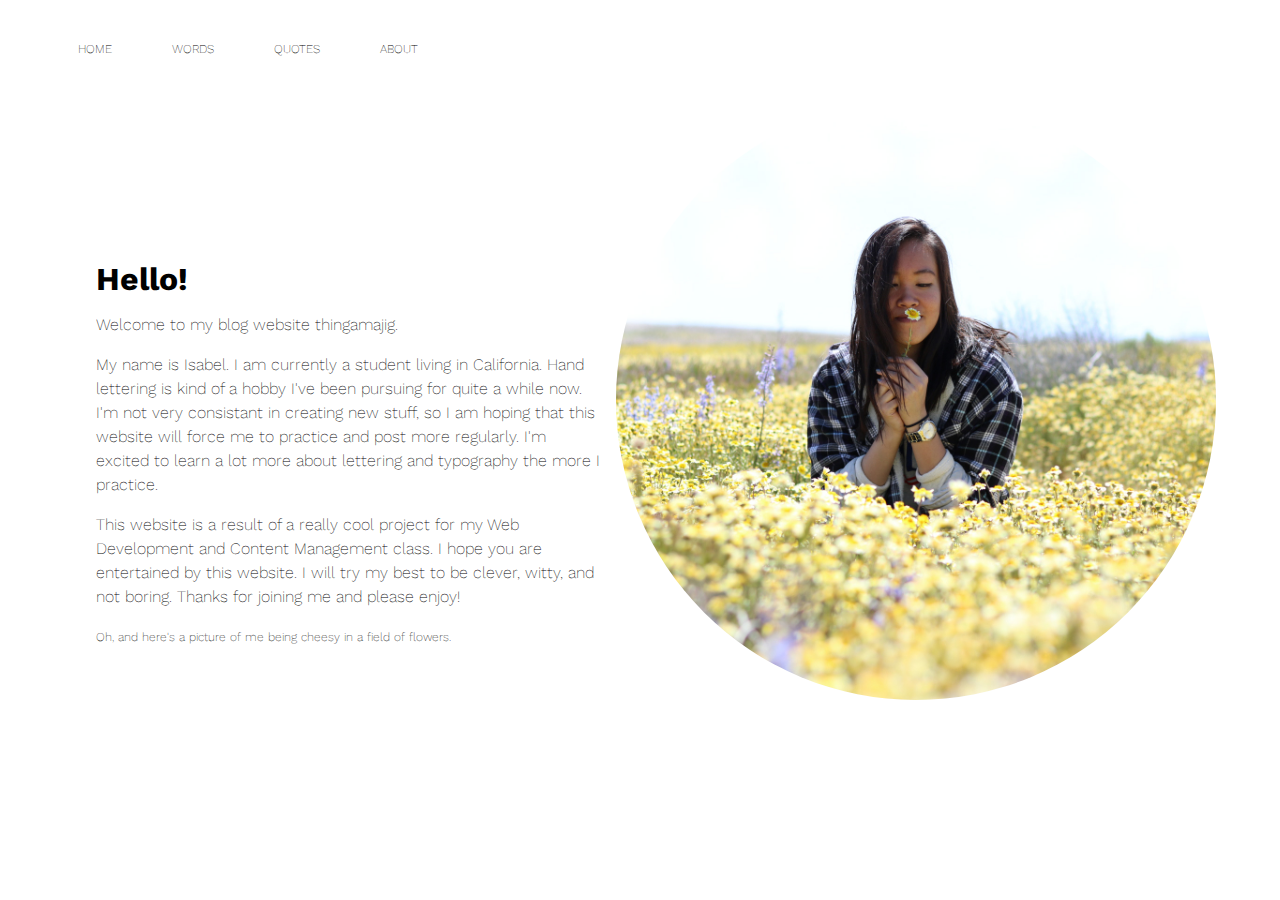
<file: about.html>
<!doctype html>
<html>
<head>


<link href="css/styles.css" rel="stylesheet" type="text/css">

<link href="https://fonts.googleapis.com/css?family=Work+Sans:200,400,900" rel="stylesheet">

<meta charset="UTF-8">
<title>About | Type and Stuff</title>
</head>

<body>
	<nav>
		<ul>
			<li><a href="index.html">Home</a></li>
			<li><a href="words.html">Words</a></li>
			<li><a href="quotes.html">Quotes</a></li>
			<li><a href="about.html">About</a></li>
		</ul>
	</nav>

	<div class="hello">
		<h1>Hello!</h1>
		
		<p> Welcome to my blog website thingamajig. </p> 
		
		<p> My name is Isabel. I am currently a student living in California. Hand lettering is kind of a hobby I've been pursuing for quite a while now. I'm not very consistant in creating new stuff, so I am hoping that this website will force me to practice and post more regularly. I'm excited to learn a lot more about lettering and typography the more I practice.</p>
		
		<p>This website is a result of a really cool project for my Web Development and Content Management class. I hope you are entertained by this website. I will try my best to be clever, witty, and not boring. Thanks for joining me and please enjoy!</p>
		
		<span><p>Oh, and here's a picture of me being cheesy in a field of flowers.</p></span>
	</div>
	
	<img class="me" src="images/me-circle.jpg" alt="photo of author">
	
	<div>
	  
	</div>
</body>
</html>
</file>
<file: css/styles.css>
@charset "UTF-8";
/* CSS Document */

*{
	font-family: 'Work Sans', sans-serif; /* All text is Work Sans from Google Fonts */
}

/* ---------- NAVIGATION BAR ---------- */
nav{
	font-weight: 200;
	text-transform: uppercase;
	font-size: 75%;
	min-width: 600px;
}

ul{
	list-style: none;
	display: block;
}

li {
	float: left;
	margin: 30px;
	margin-bottom: 40px;
	text-decoration: none;
}

a:link{
	text-decoration: none;
	color: black;
}

a:visited{
	color: black;
}

a:hover{
	color: lightgray;
}
/* -------------- END OF NAV ------------- */



/* -------------- HOME PAGE --------------*/

/*Banner image*/
.sand{
	display: block;
	width: 100%;
	position: relative;
	min-width: 300px;
	overflow: hidden;
	margin: 0 auto;
}


/* Website description */
.intro {
	text-align: center;
	font-weight: 200;
	padding: 0;
	margin: 50px auto;
	width: 50%;
}

/* Instagram link that shows "Follow me!" when hovered over */
.insta{
	color: black;
	display: block;
	clear: both;
	margin: 0 auto;
	text-align: center;
}

.insta:visited:hover{
	color: black;
}

.follow{
	color: lightgray;
	visibility: visible;
	opacity: 0;
	transition: opacity .2s, visibility .1s;
	margin: 0 auto;
	text-align: center;
}

.insta:hover + .follow{
	visibility: visible;
	opacity: 1;
	
}
/*---------- END OF HOMEPAGE ---------*/



/*--------------- START OF WORDS AND QUOTES PAGE --------------*/

/* Makes first image start after nav, images after should float left */
.container:first-child{
	clear: both;
}

/* Keeps grid at width of three images, and centers images to browser size */
.container{
	width: 1200px;
	margin: 0 auto;
	padding: 0;
	padding-top: 110px;
	margin-bottom: 120px;

}
 /* Adds photo creds at bottom right of image*/
.descrp .cred{
	position: absolute;
	bottom: 15px;
	right: 25px;
	font-weight: 200;
	color: black;
	font-size: .75em;
}

span{
	font-style: italic;
}
/* HOVER EFFECT CODE TAKEN FROM https://stackoverflow.com/questions/14263594/how-to-show-text-on-image-when-hovering */

/* Hover effect shows text behind light gray background */
.pics {
	position: relative;
	height: 400px;
	width: 400px;
	float: left;
	margin: 0px;
}

.descrp {
	position: absolute;
	top: 0;
	bottom: 0;
	left: 0;
	right: 0;
	background: lightgray;
	color: black;
	visibility: visible;
	opacity: 0;
	transition: opacity 1s, visibility .5s;
	padding: 50px;
}

.pics:hover .descrp {
	visibility: visible;
	opacity: .90;
}

/* BACK TO TOP BUTTON CODE TAKEN FROM https://www.w3schools.com/howto/howto_js_scroll_to_top.asp */

/* Add a 'back to top' button on the bottom right corner of browser */
#to-top {
    display: none; /* Hidden by default */
    position: fixed; /* Fixed/sticky position */
    bottom: 20px; /* Place the button at the bottom of the page */
    right: 30px; /* Place the button 30px from the right */
    z-index: 99; /* Make sure it does not overlap */
    border: none; /* Remove borders */
    outline: none; /* Remove outline */
    color: white; /* Text color */
    cursor: pointer; /* Add a mouse pointer on hover */
    padding: 15px; /* Some padding */
    border-radius: 10px; /* Rounded corners */
}

#to-top:hover {
    background-color: #555; /* Add a dark-grey background on hover */
}

/* ----------------- END OF WORDS AND QUOTES STYLING ---------------*/



/* ------------------START OF ABOUT PAGE -------------- */

.hello{ /* About me description */
	clear: both;
	width: 40%;
	margin-top: 0px;
	margin-left: 7%;
	padding-top: 150px;
	font-weight: 200;
	line-height: 1.5em;
}

.me{ /* Photo of me */
	display: block;
	float: right;
	border-radius: 50%;
	width: 600px;
	position: absolute;
	z-index: -1;
	right: 5%;
	top: 100px;
}

.hello span{ /* Small side note at the end of about descrp */
	font-style: normal; /* Gets rid of span italic from earlier */
	font-weight: 200;
	color: black;
	font-size: .75em;
}
</file>
